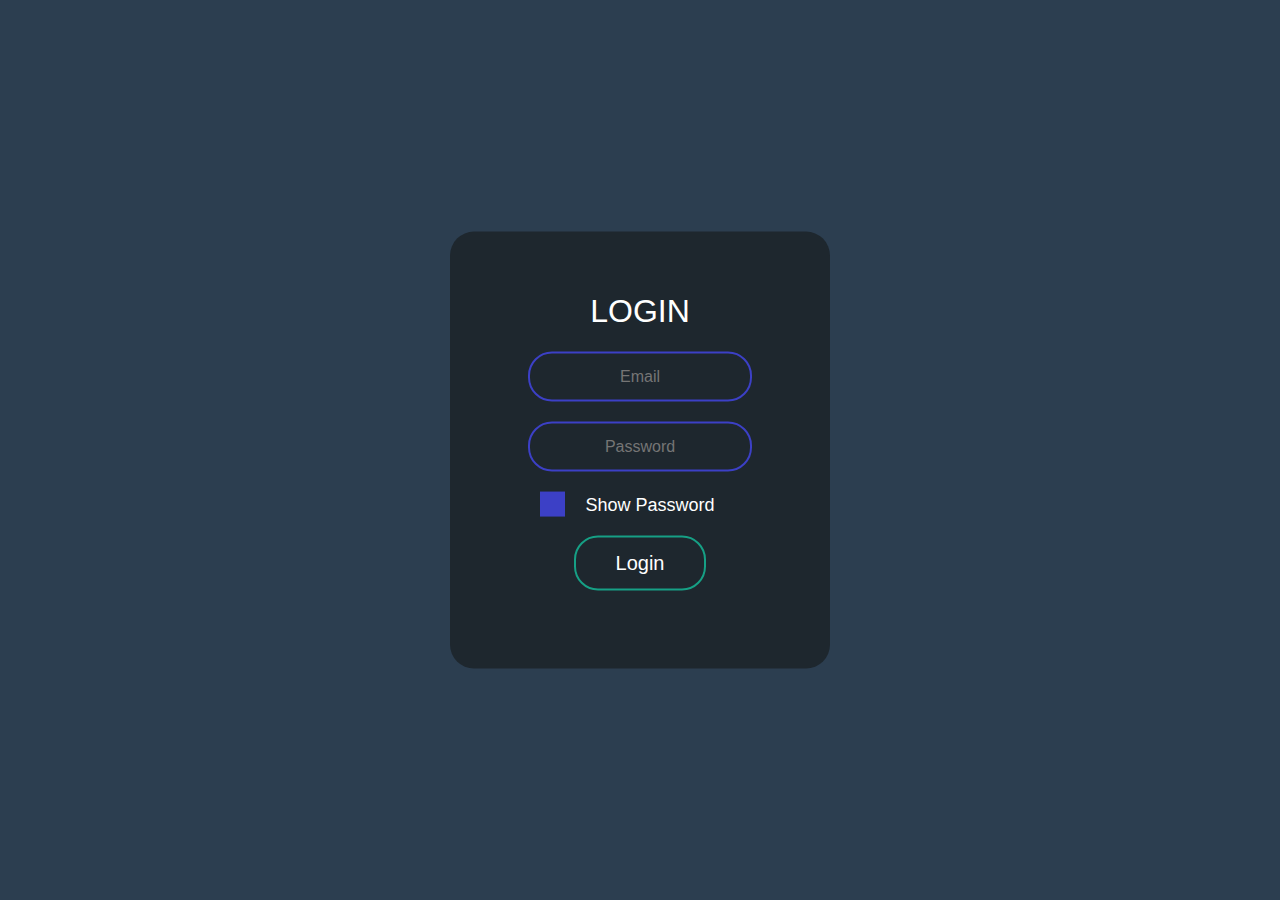
<file: index.html>
<!DOCTYPE html>
<html lang="en">
  <head>
    <meta charset="UTF-8">
    <meta name="viewport" content="width=device-width, initial-scale=1.0">
    <meta http-equiv="X-UA-Compatible" content="ie=edge">
    <title>BookWorld</title>
    <link rel="stylesheet" href="style.css">
  </head>
  <body>
    <form class="box" action="index.html" method="post">
      <h1>Login</h1>
      <input type="text" name="email" placeholder="Email"/>
      <input type="password" name="password" placeholder="Password"/>
      <label class="container">Show Password
        <input type="checkbox" name="checkbox" value="true">
        <span class="checkmark"></span>
      </label>
      <input type="submit" name="login" value="Login"/><br/>
    </form>
  </body>
</html>
</file>
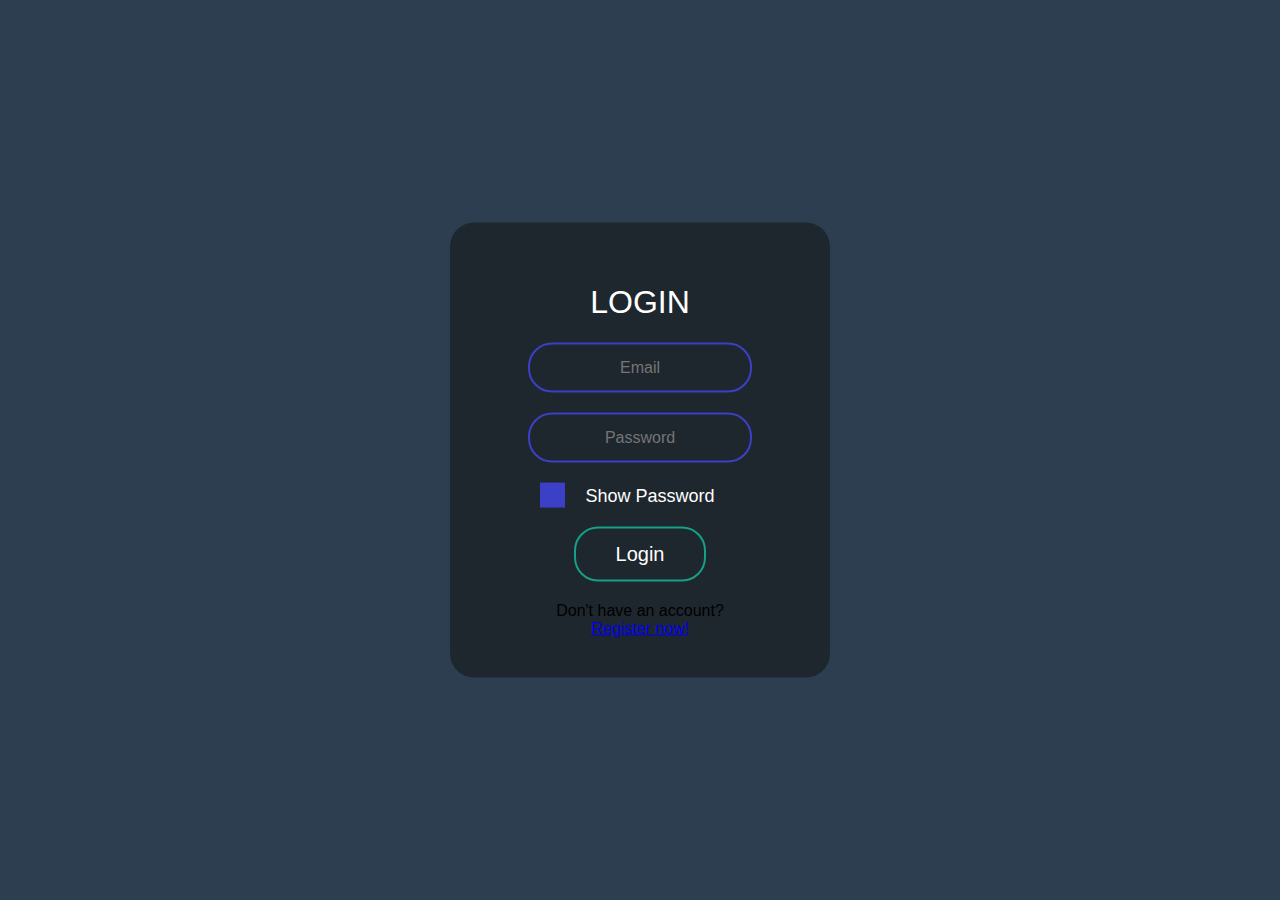
<file: login.html>
<!DOCTYPE html>
<html lang="en">
  <head>
    <meta charset="UTF-8">
    <meta name="viewport" content="width=device-width, initial-scale=1.0">
    <meta http-equiv="X-UA-Compatible" content="ie=edge">
    <title>FilmDen</title>
    <link rel="stylesheet" href="style.css">
  </head>
  <body>
    <form class="box" action="index.html" method="post">
      <h1>Login</h1>
      <input type="text" name="email" placeholder="Email"/>
      <input type="password" name="password" placeholder="Password"/>
      <label class="container">Show Password
        <input type="checkbox" name="checkbox" value="true">
        <span class="checkmark"></span>
      </label>
      <input type="submit" name="login" value="Login"/>
      <div>Don't have an account?</div>
        <a href="register.html">Register now!</a>
    </form>
  </body>
</html>
</file>
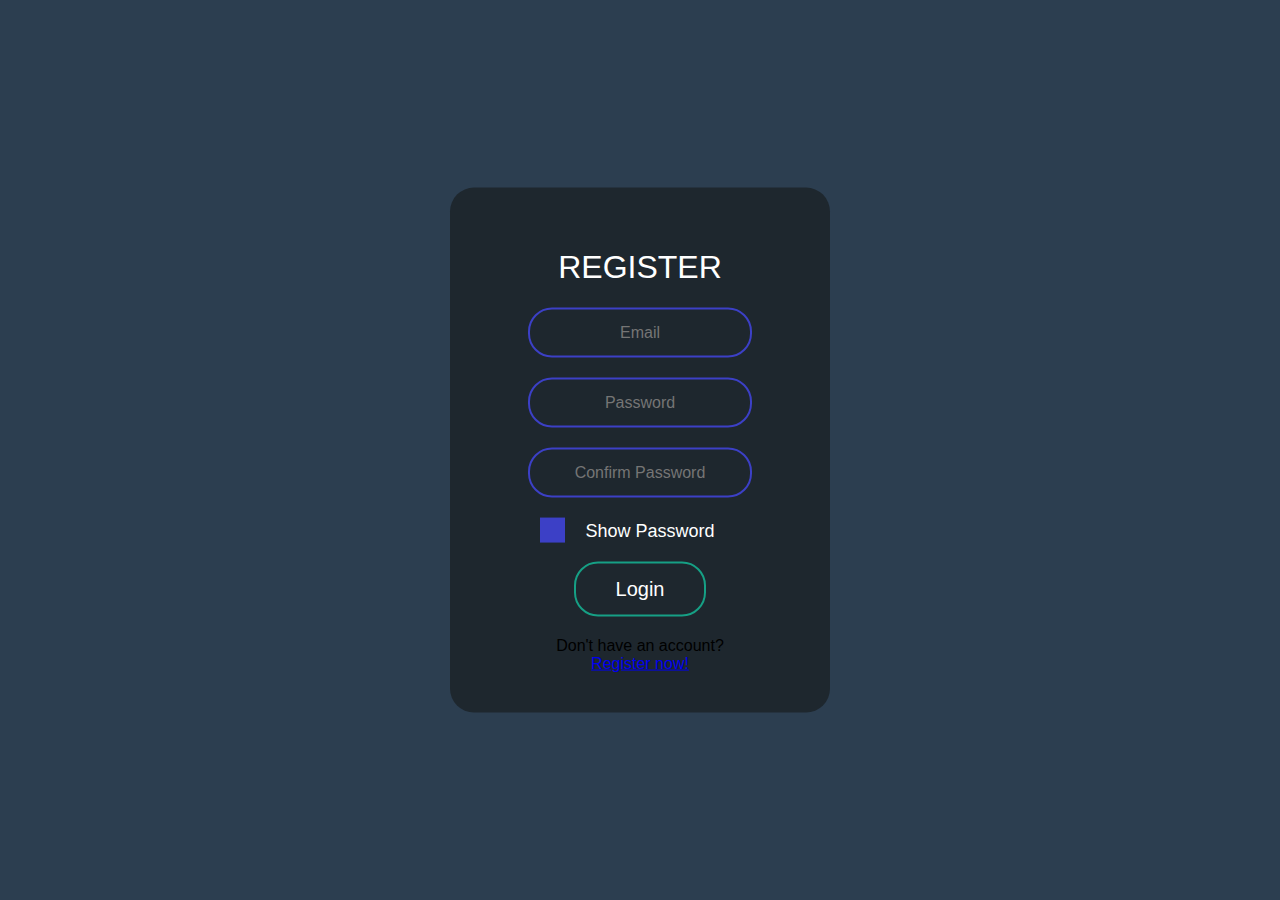
<file: register.html>
<!DOCTYPE html>
<html lang="en">
  <head>
    <meta charset="UTF-8">
    <meta name="viewport" content="width=device-width, initial-scale=1.0">
    <meta http-equiv="X-UA-Compatible" content="ie=edge">
    <title>FilmDen</title>
    <link rel="stylesheet" href="style.css">
  </head>
  <body>
    <form class="box" action="index.html" method="post">
      <h1>Register</h1>
      <input type="text" name="email" placeholder="Email"/>
      <input type="password" name="password" placeholder="Password"/>
      <input type="password" name="password" placeholder="Confirm Password"/>
      <label class="container">Show Password
        <input type="checkbox" name="checkbox" value="true">
        <span class="checkmark"></span>
      </label>
      <input type="submit" name="login" value="Login"/>
      <div>Don't have an account?</div>
        <a href="register.html">Register now!</a>
    </form>
  </body>
</html>
</file>
<file: style.css>
/*The body*/
body {
  margin: 0;
  padding: 0;
  font-family: sans-serif;
  background-color: #2c3e50;
}

/*Creation of the black box*/
.box {
  width: 300px;
  padding: 40px;
  position: absolute;
  top: 50%;
  left: 50%;
  transform: translate(-50%, -50%);
  background-color: #1e272e;
  text-align: center;
  border-radius: 24px;
}

/*h1 tag customization*/
.box h1 {
  color: white;
  text-transform: uppercase;
  font-weight: 500;
}

/*Input type "text" customization.*/
.box input[type="text"], .box input[type="password"] {
  border: 0;
  background: none;
  display: block;
  margin: 20px auto;
  text-align: center;
  border: 2px solid #3c40c6;
  padding: 14px 10px;
  width: 200px;
  outline: none;
  color: white;
  border-radius: 24px;
  transition: 0.25s;
  font-size: 16px;
}

/*Input type "text" customization, whenever we click on it.*/
.box input[type="text"]:focus, .box input[type="password"]:focus {
  width: 280px;
  border-color: #16a085;
}

/*Input type "submit" customization*/
.box input[type="submit"] {
  border: 0;
  background: none;
  display: block;
  margin: 20px auto;
  text-align: center;
  border: 2px solid #16a085;
  padding: 14px 40px;
  outline: none;
  color: white;
  font-size: 20px;
  border-radius: 24px;
  transition: 0.25s;
  cursor: pointer;
}

/*Input type "submit" customization, whenever we hover over it.*/
.box input[type="submit"]:hover {
  background: #16a085;
}

/*The container for the checkbox.*/
.container {
  display: block;
  position: relative;
  padding-top: 3px;
  padding-left: 20px;
  cursor: pointer;
  font-size: 18px;
  color: white;
  user-select: none;
}

/*Hide the browser's default checkbox.*/
.container input {
  position: absolute;
  opacity: 0;
  cursor: pointer;
  height: 0;
  width: 0;
}

/*Create a custom checkbox (the box).*/
.checkmark {
  position: absolute;
  top: 0;
  left: 50px;
  height: 25px;
  width: 25px;
  background-color: #3c40c6;
}

/*Style the checkmark/indicator.*/
.container .checkmark:after {
  left: 9px;
  top: 5px;
  width: 5px;
  height: 10px;
  border: solid white;
  border-width: 0 3px 3px 0;
  transform: rotate(45deg);
}

/* Create the checkmark/indicator (hidden when not checked).*/
.checkmark:after {
  content: "";
  position: absolute;
  display: none;
}

/*On mouse-over or when the checkbox is checked, add a green color.*/
.container:hover input ~ .checkmark,
.container input:checked ~ .checkmark {
  background-color: #16a085;
}

/* Show the checkmark when checked */
.container input:checked ~ .checkmark:after {
  display: block;
}
</file>
